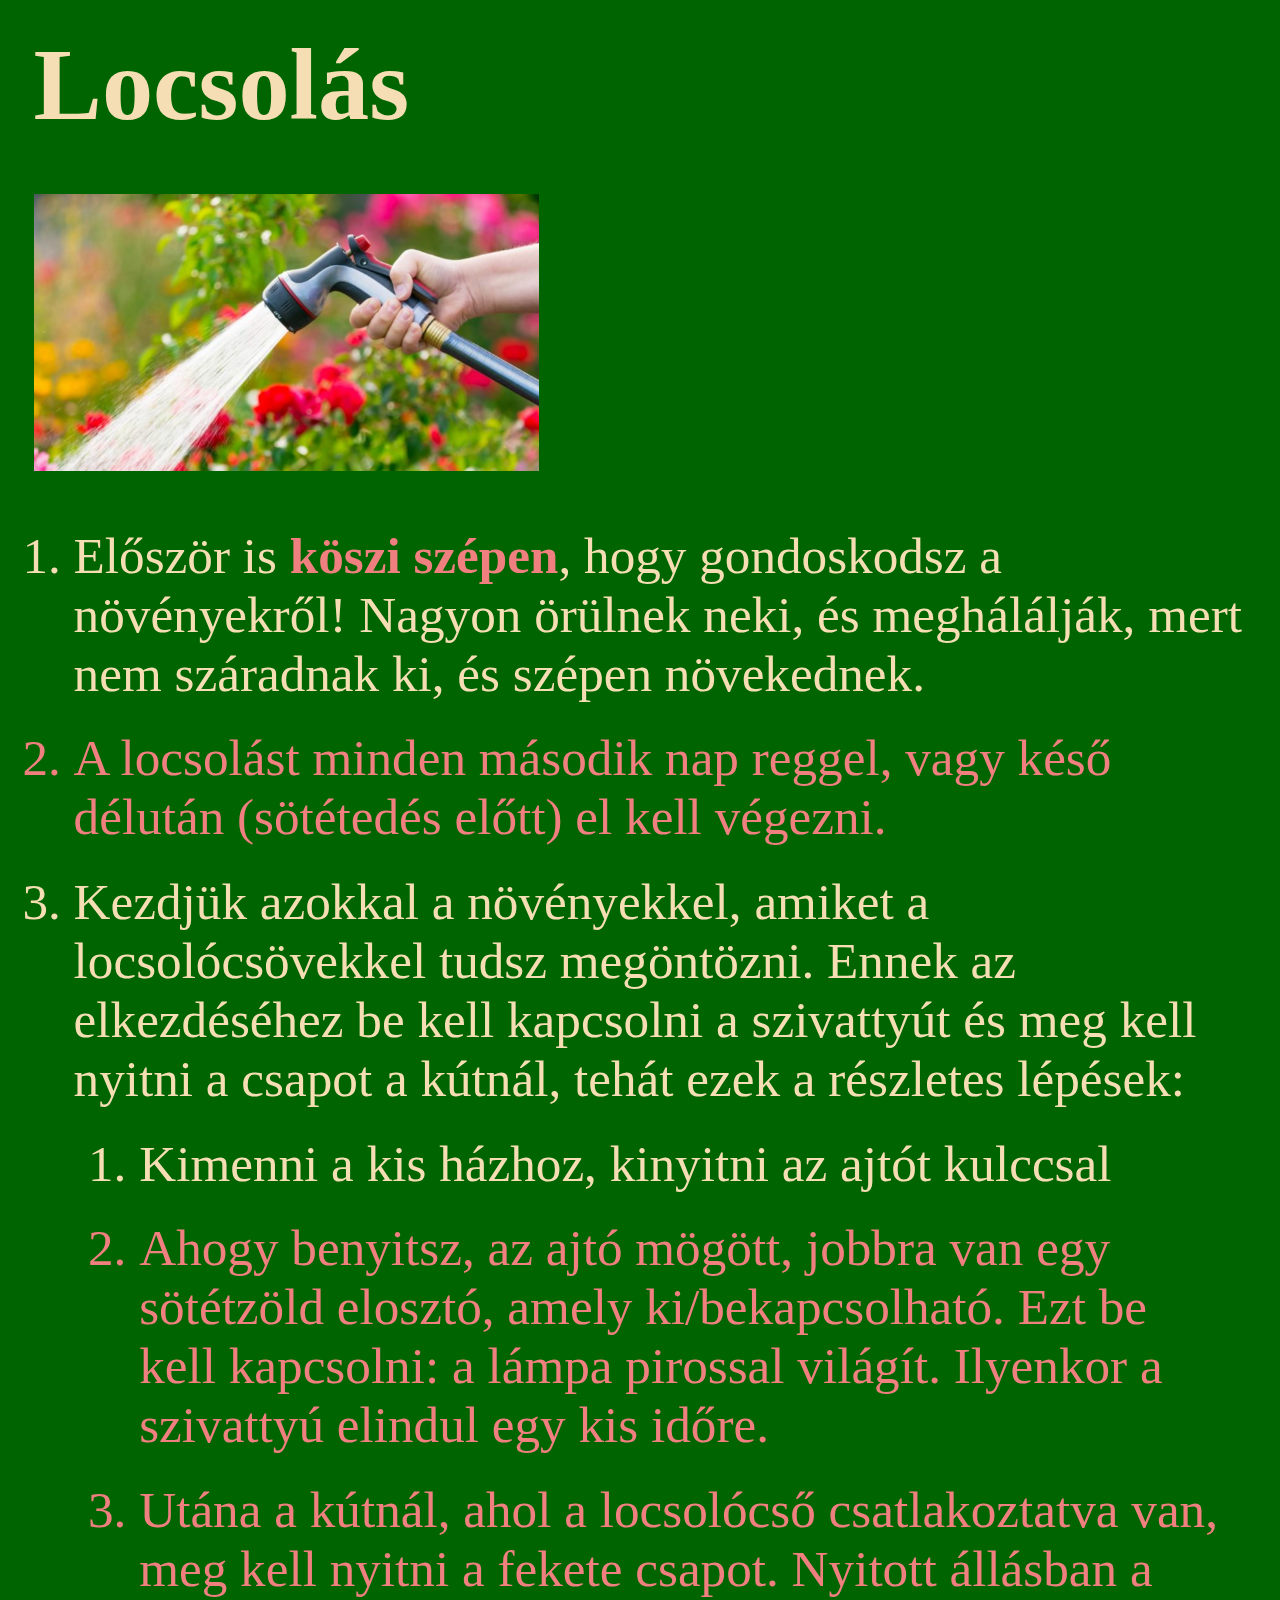
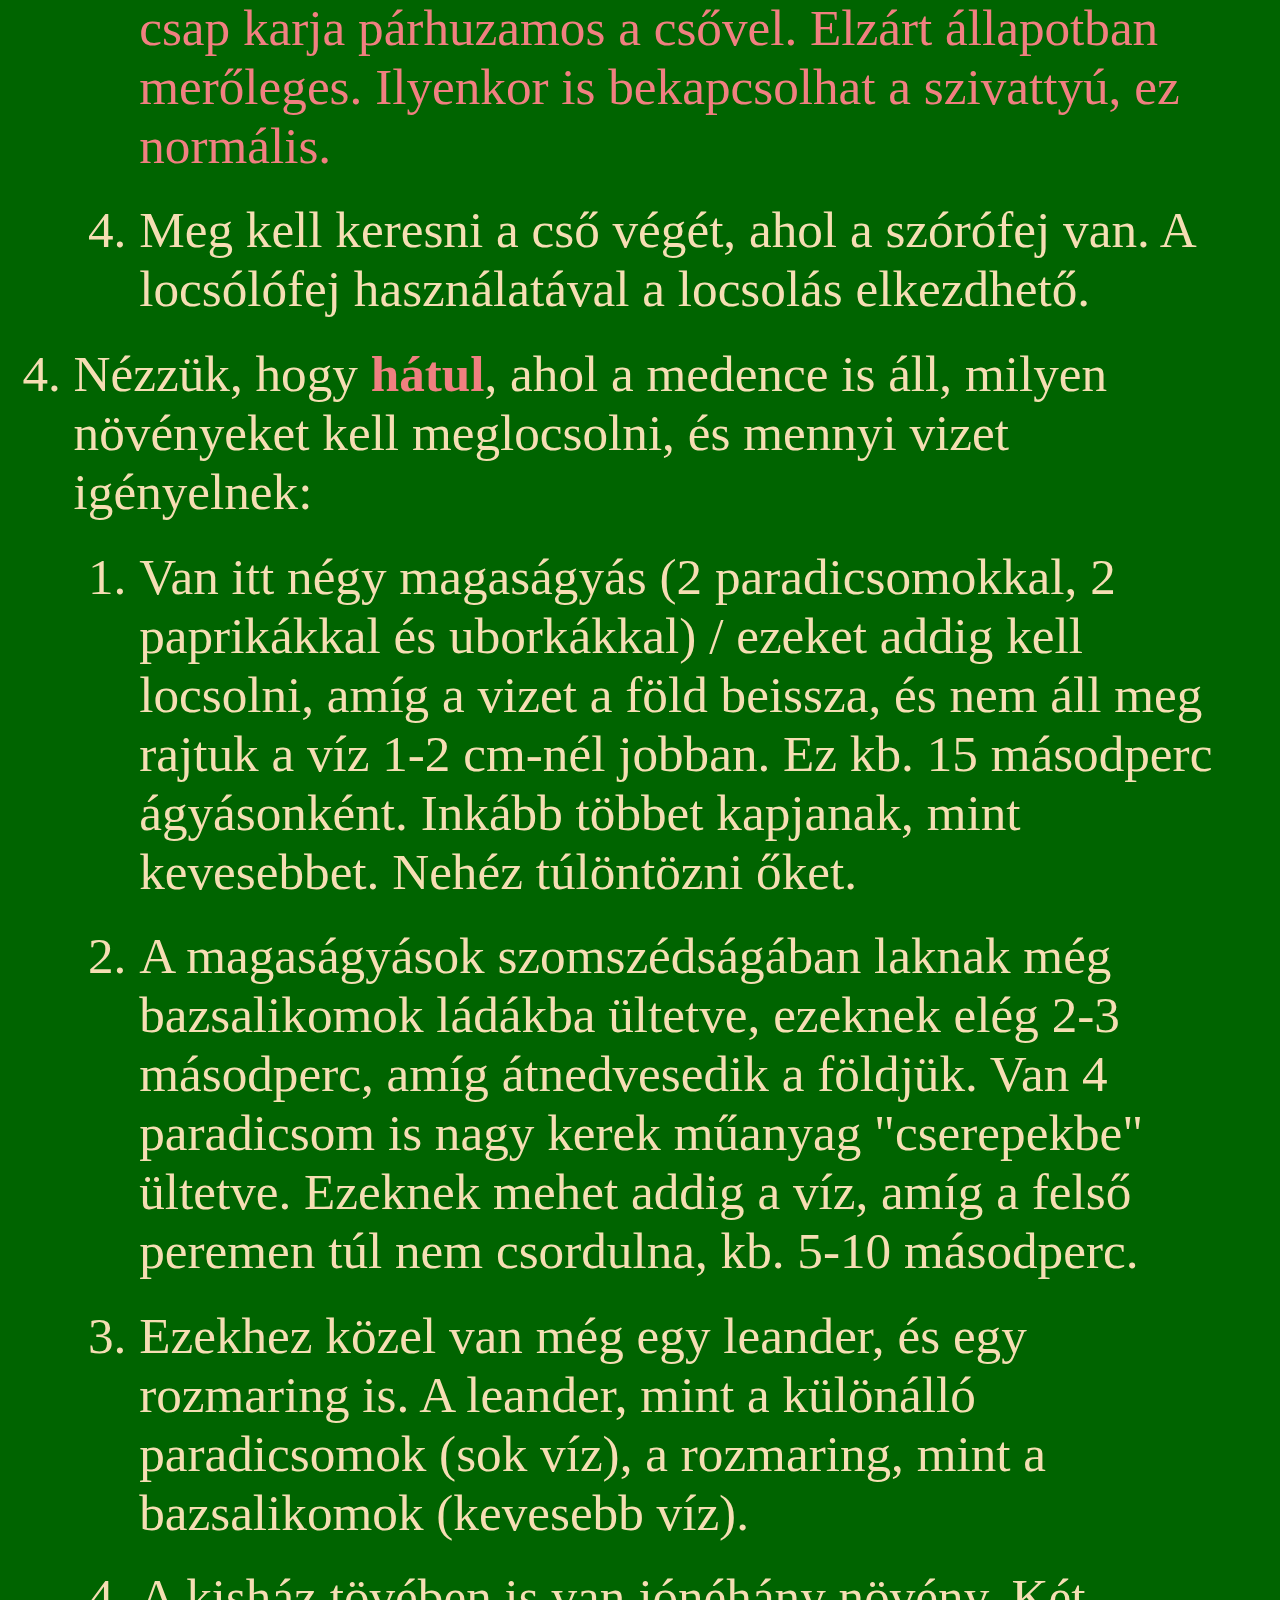
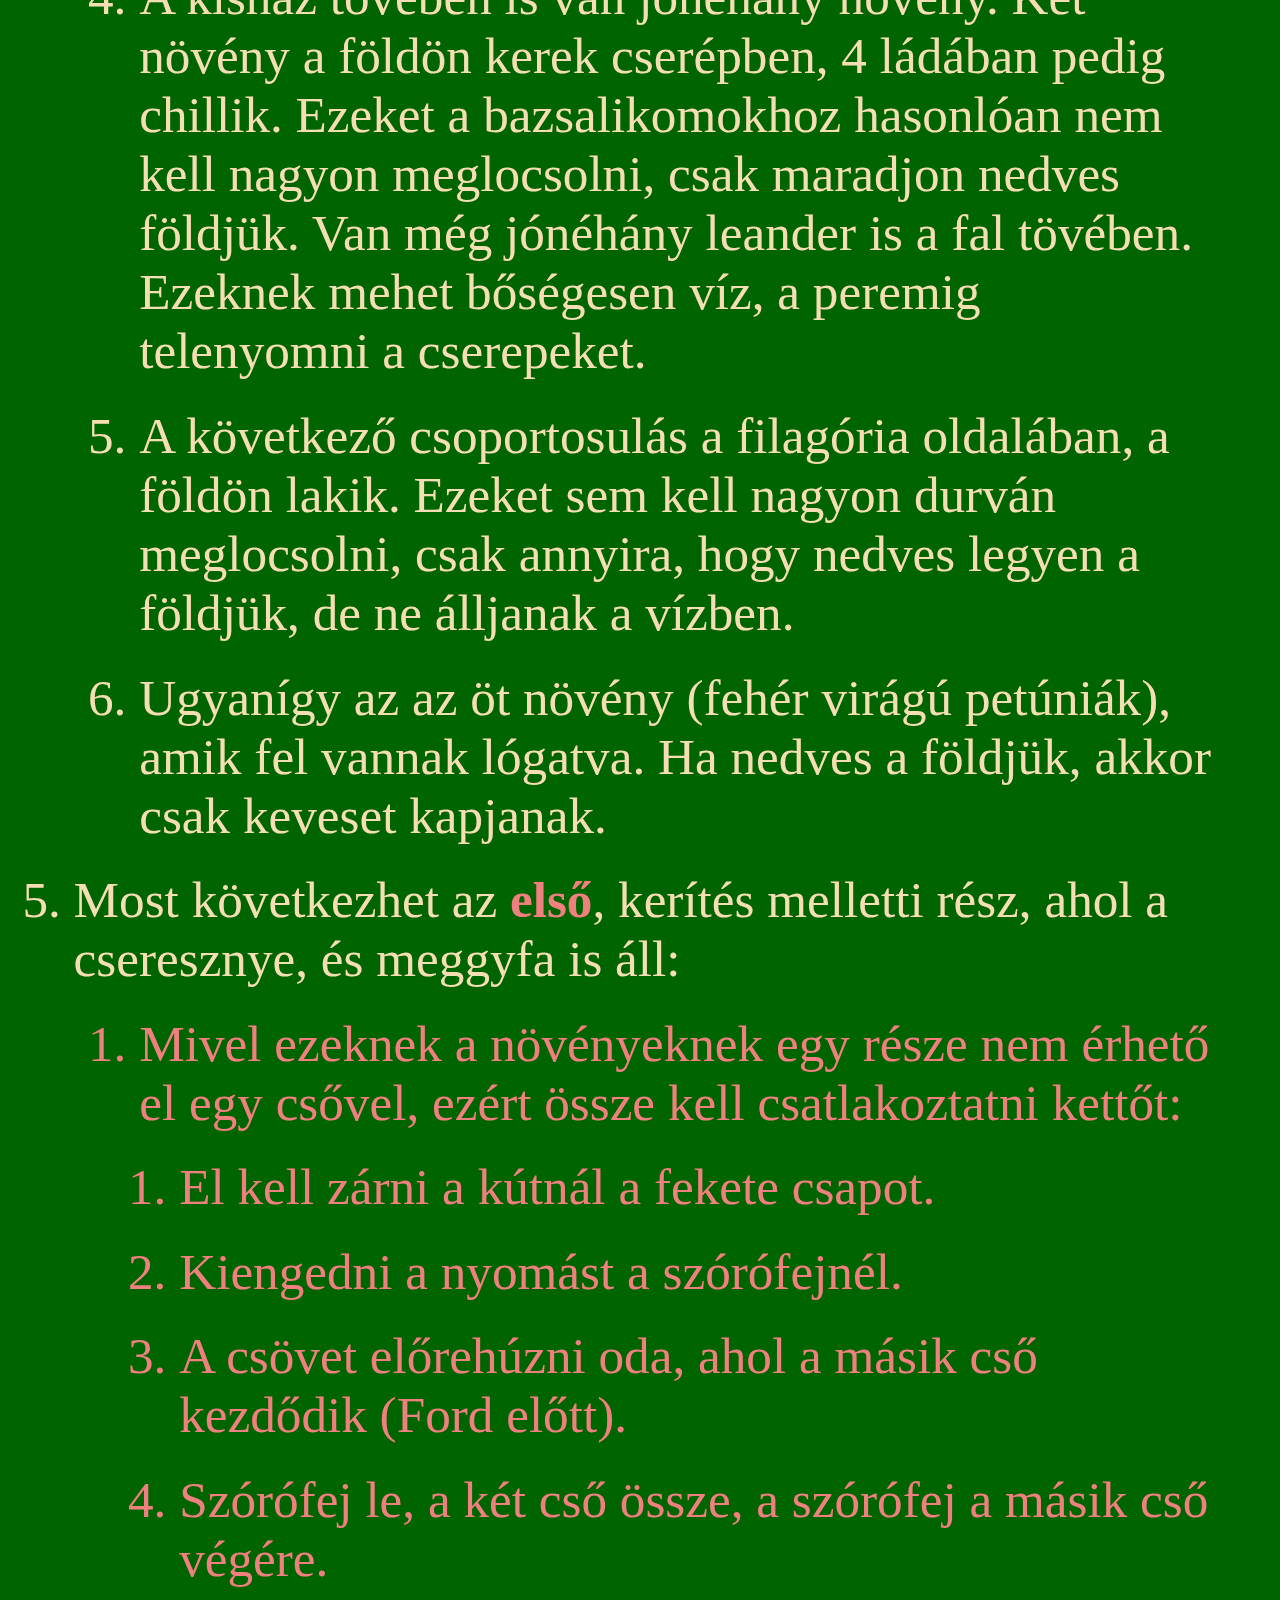
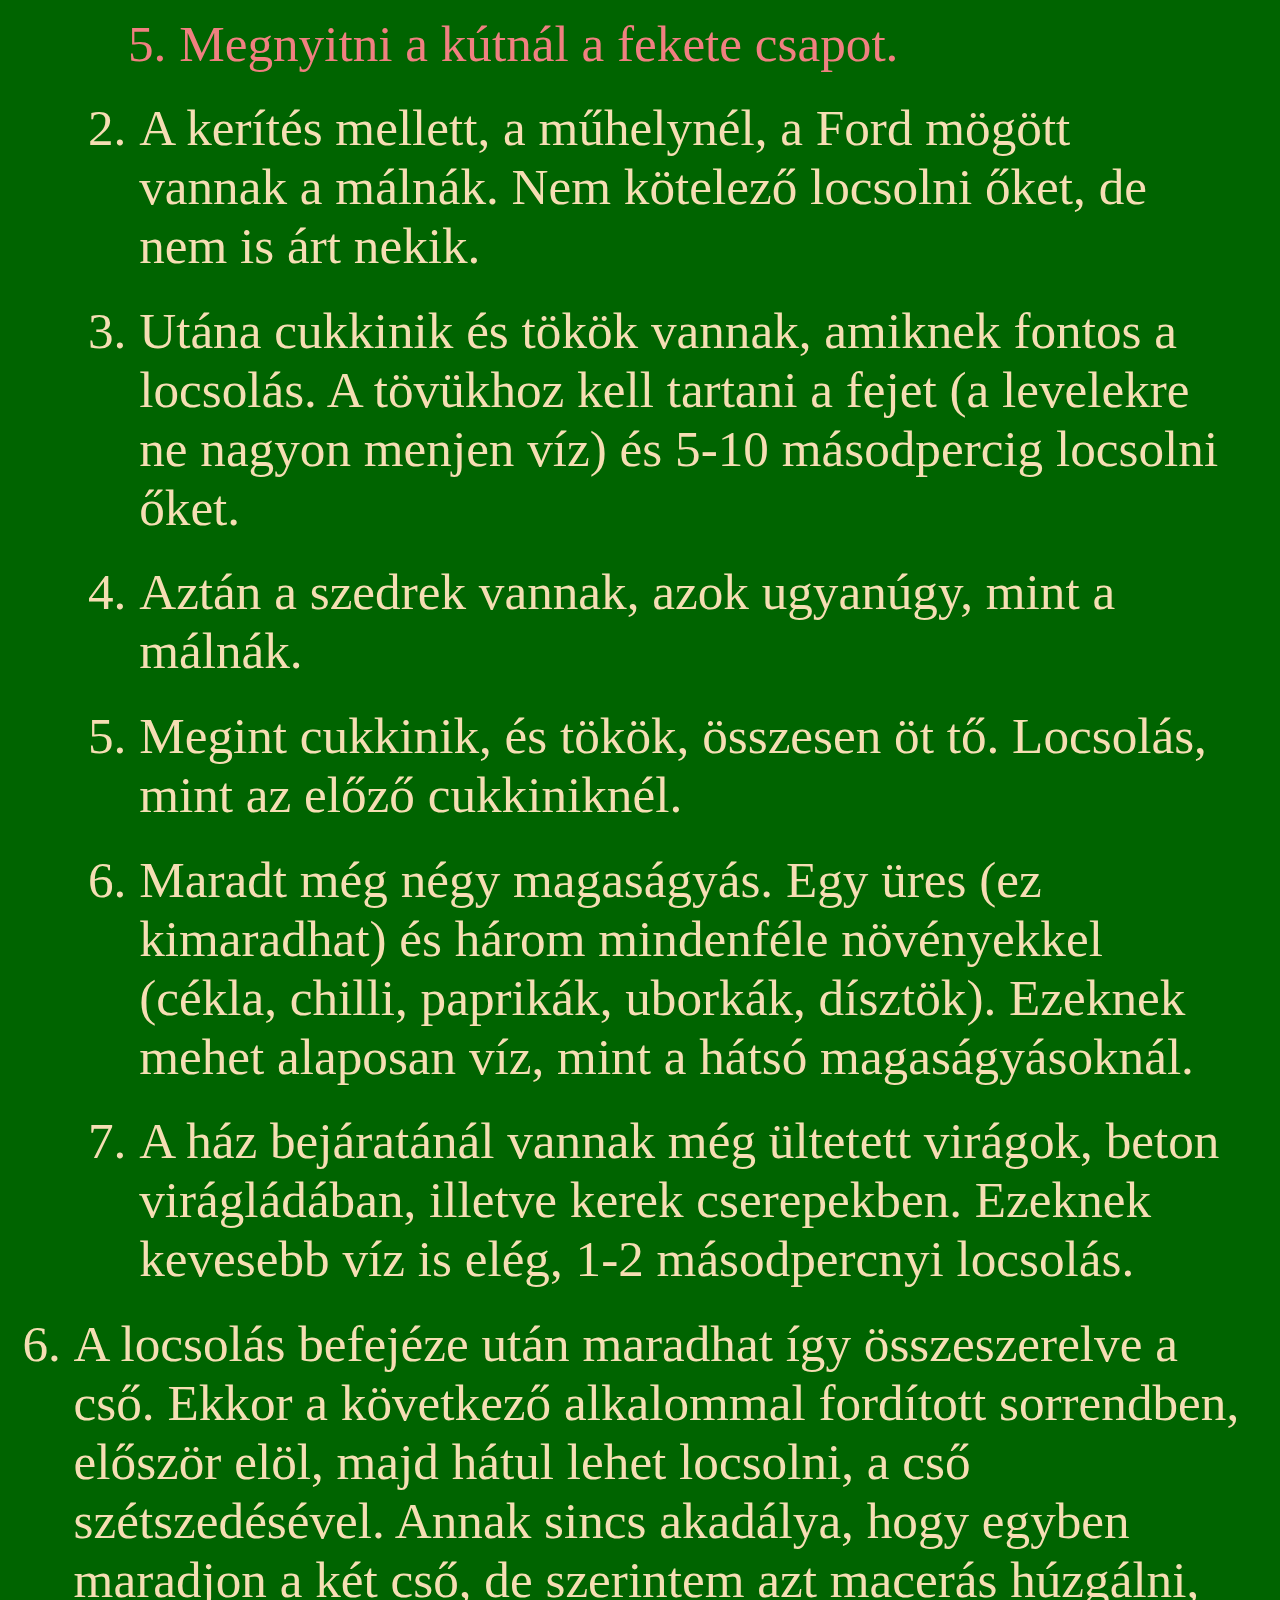
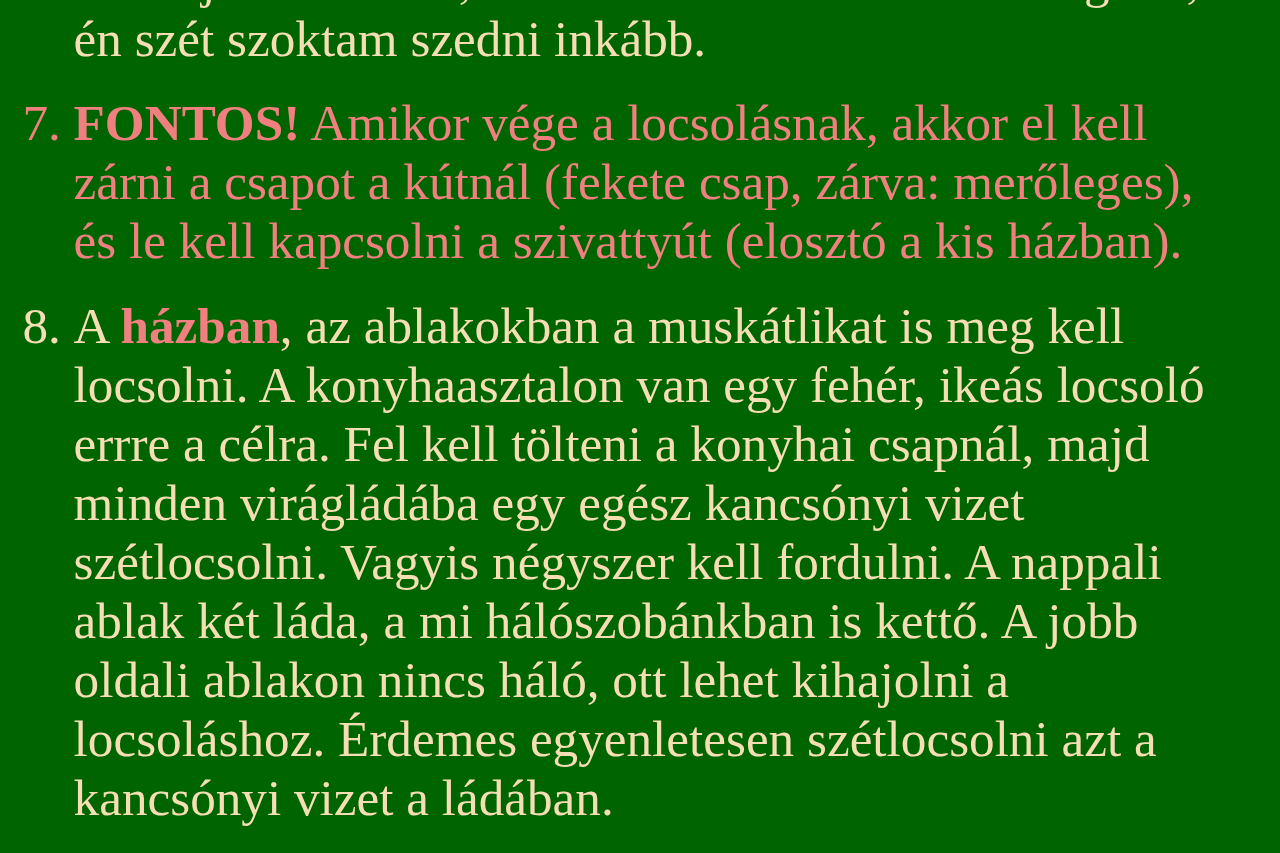
<file: locsolas.html>
<!DOCTYPE html>
<html lang="hu">
  <head>
    <meta charset="utf-8">
    <meta name="viewport" content="width=device-width, initial-scale=1.0">
    <link rel="stylesheet" href="locsolas.css">
    <title>Locsolás</title>
  </head>
  <body>
    <h1>Locsolás</h1>
    <img class="w" src="watering.png"/>
    <ol>
        <li class="n">Először is <span class="i">köszi szépen</span>, hogy gondoskodsz a növényekről! Nagyon örülnek neki, és meghálálják, mert nem száradnak ki, és szépen növekednek.</li>
        <li class="i">A locsolást minden második nap reggel, vagy késő délután (sötétedés előtt) el kell végezni.</li>
        <li class="n">Kezdjük azokkal a növényekkel, amiket a locsolócsövekkel tudsz megöntözni. Ennek az elkezdéséhez be kell kapcsolni a szivattyút és meg kell nyitni a csapot a kútnál, tehát ezek a részletes lépések:
            <ol>
                <li class="n">Kimenni a kis házhoz, kinyitni az ajtót kulccsal</li>
                <li class="i">Ahogy benyitsz, az ajtó mögött, jobbra van egy sötétzöld elosztó, amely ki/bekapcsolható. Ezt be kell kapcsolni: a lámpa pirossal világít. Ilyenkor a szivattyú elindul egy kis időre.</li>
                <li class="i">Utána a kútnál, ahol a locsolócső csatlakoztatva van, meg kell nyitni a fekete csapot. Nyitott állásban a csap karja párhuzamos a csővel. Elzárt állapotban merőleges. Ilyenkor is bekapcsolhat a szivattyú, ez normális.</li>
                <li class="n">Meg kell keresni a cső végét, ahol a szórófej van. A locsólófej használatával a locsolás elkezdhető.</li>

            </ol>
        </li>
        <li class="n">Nézzük, hogy <span class="i">hátul</span>, ahol a medence is áll, milyen növényeket kell meglocsolni, és mennyi vizet igényelnek:
            <ol>
                <li class="n">Van itt négy magaságyás (2 paradicsomokkal, 2 paprikákkal és uborkákkal) / ezeket addig kell locsolni, amíg a vizet a föld beissza, és nem áll meg rajtuk a víz 1-2 cm-nél jobban. Ez kb. 15 másodperc ágyásonként. Inkább többet kapjanak, mint kevesebbet. Nehéz túlöntözni őket.</li>
                <li class="n">A magaságyások szomszédságában laknak még bazsalikomok ládákba ültetve, ezeknek elég 2-3 másodperc, amíg átnedvesedik a földjük. Van 4 paradicsom is nagy kerek műanyag "cserepekbe" ültetve. Ezeknek mehet addig a víz, amíg a felső peremen túl nem csordulna, kb. 5-10 másodperc.</li>
                <li class="n">Ezekhez közel van még egy leander, és egy rozmaring is. A leander, mint a különálló paradicsomok (sok víz), a rozmaring, mint a bazsalikomok (kevesebb víz).</li>
                <li class="n">A kisház tövében is van jónéhány növény. Két növény a földön kerek cserépben, 4 ládában pedig chillik. Ezeket a bazsalikomokhoz hasonlóan nem kell nagyon meglocsolni, csak maradjon nedves földjük. Van még jónéhány leander is a fal tövében. Ezeknek mehet bőségesen víz, a peremig telenyomni a cserepeket.</li>
                <li class="n">A következő csoportosulás a filagória oldalában, a földön lakik. Ezeket sem kell nagyon durván meglocsolni, csak annyira, hogy nedves legyen a földjük, de ne álljanak a vízben.</li>
                <li class="n">Ugyanígy az az öt növény (fehér virágú petúniák), amik fel vannak lógatva. Ha nedves a földjük, akkor csak keveset kapjanak.</li>
            </ol>
        </li>
        <li class="n">Most következhet az <span class="i">első</span>, kerítés melletti rész, ahol a cseresznye, és meggyfa is áll:
            <ol>
                <li class="i">Mivel ezeknek a növényeknek egy része nem érhető el egy csővel, ezért össze kell csatlakoztatni kettőt:</li>
                    <ol>
                        <li class="i">El kell zárni a kútnál a fekete csapot.</li>
                        <li class="i">Kiengedni a nyomást a szórófejnél.</li>
                        <li class="i">A csövet előrehúzni oda, ahol a másik cső kezdődik (Ford előtt).</li>
                        <li class="i">Szórófej le, a két cső össze, a szórófej a másik cső végére.</li>
                        <li class="i">Megnyitni a kútnál a fekete csapot.</li>                        
                    </ol>
                <li class="n">A kerítés mellett, a műhelynél, a Ford mögött vannak a málnák. Nem kötelező locsolni őket, de nem is árt nekik.</li>
                <li class="n">Utána cukkinik és tökök vannak, amiknek fontos a locsolás. A tövükhoz kell tartani a fejet (a levelekre ne nagyon menjen víz) és 5-10 másodpercig locsolni őket.</li>
                <li class="n">Aztán a szedrek vannak, azok ugyanúgy, mint a málnák.</li>
                <li class="n">Megint cukkinik, és tökök, összesen öt tő. Locsolás, mint az előző cukkiniknél.</li>
                <li class="n">Maradt még négy magaságyás. Egy üres (ez kimaradhat) és három mindenféle növényekkel (cékla, chilli, paprikák, uborkák, dísztök). Ezeknek mehet alaposan víz, mint a hátsó magaságyásoknál.</li>
                <li class="n">A ház bejáratánál vannak még ültetett virágok, beton virágládában, illetve kerek cserepekben. Ezeknek kevesebb víz is elég, 1-2 másodpercnyi locsolás.</li>

            </ol>
        </li>
        <li class="n">A locsolás befejéze után maradhat így összeszerelve a cső. Ekkor a következő alkalommal fordított sorrendben, először elöl, majd hátul lehet locsolni, a cső szétszedésével. Annak sincs akadálya, hogy egyben maradjon a két cső, de szerintem azt macerás húzgálni, én szét szoktam szedni inkább.
        </li>                   
        <li class="i"><span class="i">FONTOS!</span> Amikor vége a locsolásnak, akkor el kell zárni a csapot a kútnál (fekete csap, zárva: merőleges), és le kell kapcsolni a szivattyút (elosztó a kis házban).
        </li>
        <li class="n">A <span class="i">házban</span>, az ablakokban a muskátlikat is meg kell locsolni. A konyhaasztalon van egy fehér, ikeás locsoló errre a célra. Fel kell tölteni a konyhai csapnál, majd minden virágládába egy egész kancsónyi vizet szétlocsolni. Vagyis négyszer kell fordulni. A nappali ablak két láda, a mi hálószobánkban is kettő. A jobb oldali ablakon nincs háló, ott lehet kihajolni a locsoláshoz. Érdemes egyenletesen szétlocsolni azt a kancsónyi vizet a ládában.
        </li>
    </ol>
</body>
</html>
</file>
<file: locsolas.css>
body {
    background-color: darkgreen;
    color: wheat;
    font-family: verdana;
  }
  
  h1 {
    font-size: 8vw;
    margin: 2vw;
  }
  
  li.n { /* normal */
    font-size: 4vw;
    margin: 2vw;
  }

  li.i { /* important */
    color: lightcoral;
    font-size: 4vw;
    margin: 2vw;
  }

  span.i { /* important */
    color: lightcoral;
    font-weight: bold;
  }

  img.w {
    width: 40%;
    margin: 2vw;
  }
</file>
